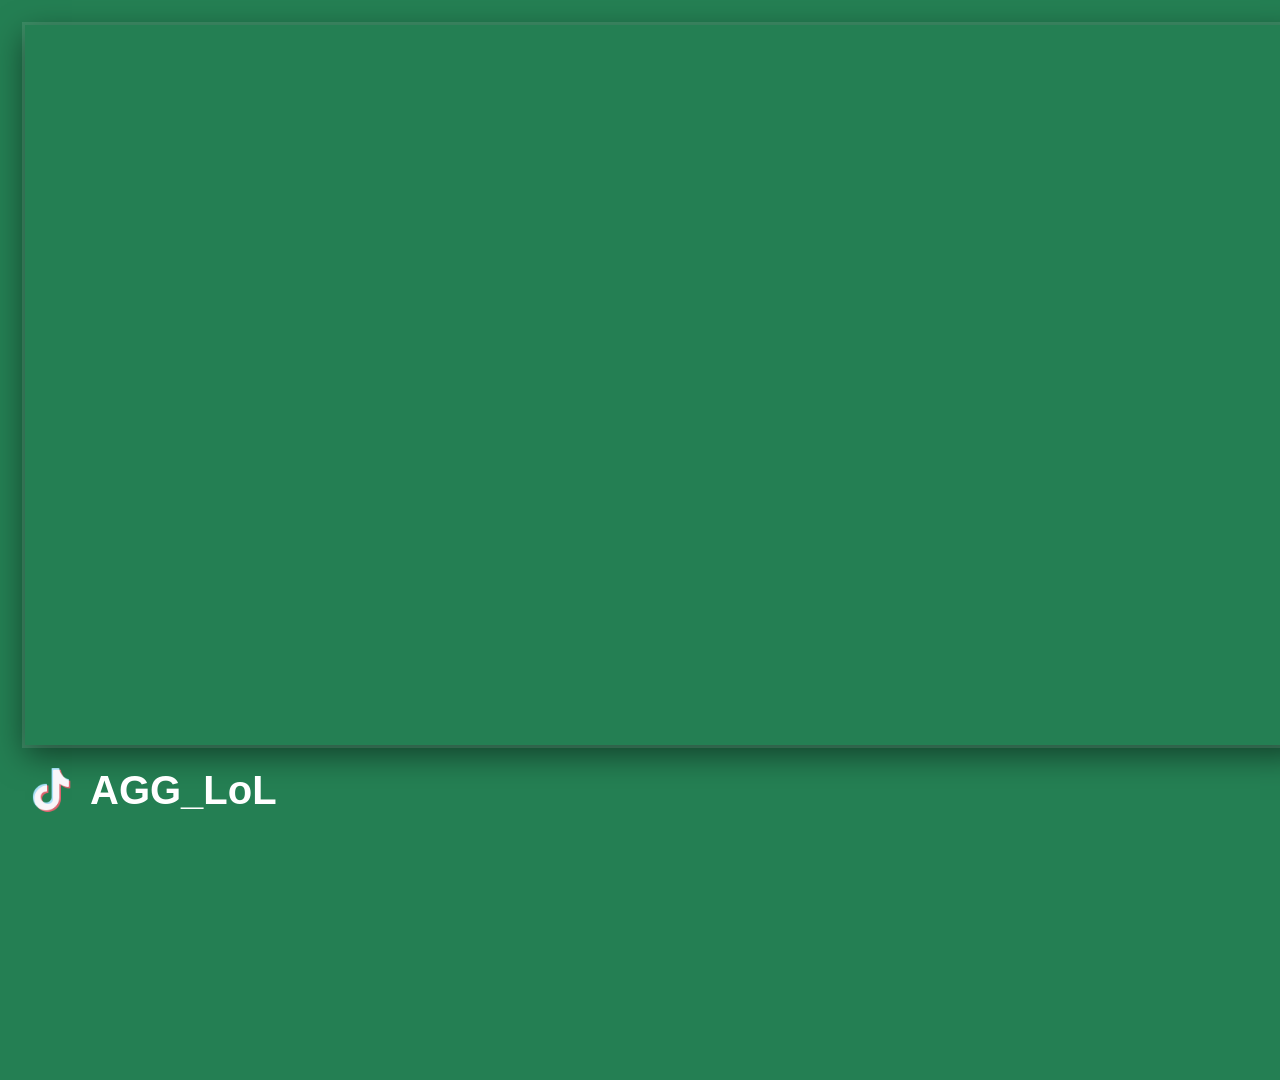
<file: clientOverlay/index.html>
<!DOCTYPE html>
<html lang="de">
<head>
    <meta charset="UTF-8">
    <meta name="viewport" content="width=device-width, initial-scale=1.0">
    <title>LoL Client Stream Overlay</title>
    <link rel="stylesheet" href="style.css">
</head>
<body>

    <div class="overlay-container">
        
        <!-- LINKER BEREICH: Client Box & Infos direkt darunter -->
        <div class="main-content-left">
            <!-- Die LoL Client Box (1280x720) -->
            <div class="client-capture-zone">
                <!-- Hier drunter schneidet OBS später den Client ein -->
            </div>

            <!-- INFOBAR: Direkt unter dem Client-Rahmen -->
            <div class="bottom-info-bar">
                <!-- TikTok Sektion -->
                <div class="social-container">
                    <img src="assets/images/tiktok_apps_platform_icon_176035.png" alt="TikTok" class="social-icon">
                    <span class="social-handle">AGG_LoL</span>
                </div>
            </div>

            <!-- Platzhalter für das OBS-interne OP.GG Widget (Unter den Texten) -->
            <div class="opgg-widget-placeholder"></div>
        </div>

        <!-- RECHTE SEITE: Branding, Standings & Logo -->
        <div class="sidebar-right">
            <!-- 1. Ganz oben: Always Good Games -->
            <div class="brand-top">
                <img src="assets/images/Logo-removebg-preview.png" alt="AGG Mini Logo" class="mini-logo">
                <span class="brand-text">Always Good Games</span>
            </div>

            <!-- 2. Ganz unten: Das riesige teiltransparente Logo -->
            <div class="large-logo-container">
                <img src="assets/images/Logo-removebg-preview.png" alt="AGG Large Logo" class="large-logo">
            </div>
        </div>

    </div>

</body>
</html>
</file>
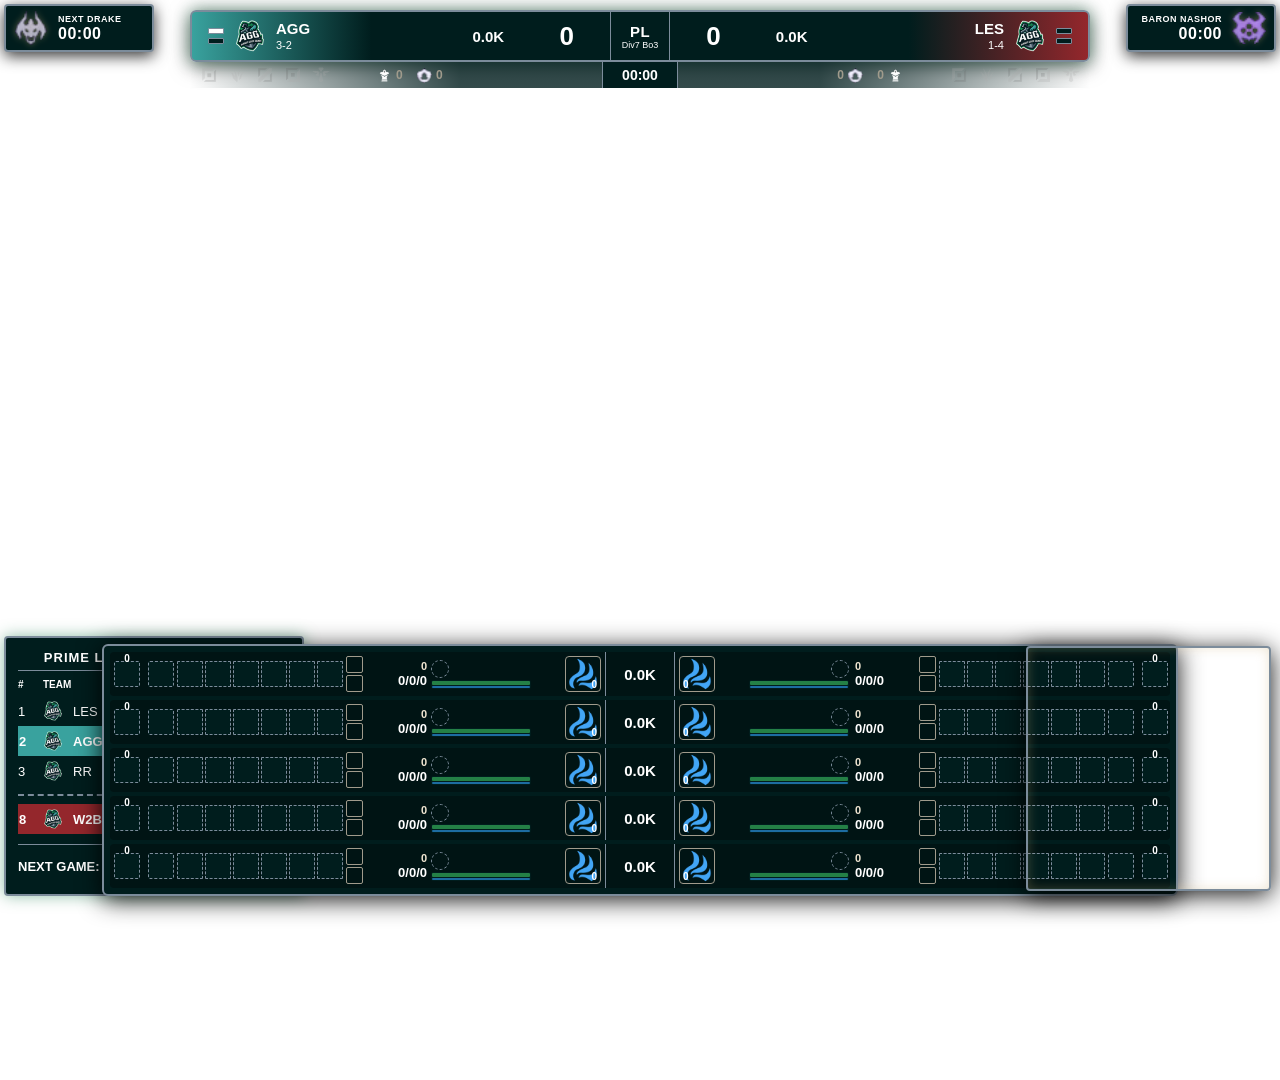
<file: frontend/index.html>
<!DOCTYPE html>
<html lang="de">
<head>
    <meta charset="UTF-8">
    <meta name="viewport" content="width=device-width, initial-scale=1.0">
    <title>LoL Custom Spectator HUD</title>
    <link rel="stylesheet" href="css/style.css">
</head>
<body>
    <div id="league-standings-box">
        <div class="box-header">
            <h3>PRIME LEAGUE - GRUPPE 7.23</h3>
        </div>
        <table class="standings-table">
            <thead>
                <tr>
                    <th>#</th>
                    <th>Team</th>
                    <th>W-L</th>
                    <th>Pts</th>
                </tr>
            </thead>
            <tbody>
                <tr>
                    <td class="pos-cell">1</td>
                    <td class="team-cell">
                        <img src="assets/images/team-logos/Logo-removebg-preview.png" alt="" class="team-logo">
                        <span class="name-text">LES</span>
                    </td>
                    <td class="wl-cell">5 - 0</td>
                    <td class="pts-cell">15</td>
                </tr>
                <tr class="own-team">
                    <td class="pos-cell">2</td>
                    <td class="team-cell">
                        <img src="assets/images/team-logos/Logo-removebg-preview.png" alt="" class="team-logo">
                        <span class="name-text">AGG</span>
                    </td>
                    <td class="wl-cell">4 - 1</td>
                    <td class="pts-cell">13</td>
                </tr>
                <tr>
                    <td class="pos-cell">3</td>
                    <td class="team-cell">
                        <img src="assets/images/team-logos/Logo-removebg-preview.png" alt="" class="team-logo">
                        <span class="name-text">RR</span>
                    </td>
                    <td class="wl-cell">3 - 2</td>
                    <td class="pts-cell">9</td>
                </tr>
                <tr class="table-gap">
                    <td colspan="5"><div></div></td>
                </tr> 
                <tr class="enemy-team">
                    <td class="pos-cell">8</td>
                    <td class="team-cell">
                        <img src="assets/images/team-logos/Logo-removebg-preview.png" alt="" class="team-logo">
                        <span class="name-text">W2B</span>
                    </td>
                    <td class="wl-cell">0 - 5</td>
                    <td class="pts-cell">0</td>
                </tr>

                <tr class="next-game-gap">
                    <td colspan="4"><div></div></td>
                </tr>
                
                <tr class="next-game-row">
                    <td colspan="4">
                        <div class="next-game-container">
                            <span class="next-game-label">Next Game:</span>
                            <div class="next-game-team">
                                <img src="assets/images/Logos/square_default.jpg" alt="Enemy Logo" class="team-logo">
                                <span class="name-text">SüFü</span>
                            </div>
                            <span class="next-game-date">offen</span>
                        </div>
                    </td>
                </tr>
            </tbody>
        </table>
    </div>

    <div id="score-display">
        <div class="main-score-display">
            <div class="team-side blue-side">
                <div class="series-ticks">
                    <div class="tick active"></div>
                    <div class="tick"></div>
                </div>
                <img src="assets/images/team-logos/Logo-removebg-preview.png" alt="" class="score-team-logo">
                <div class="team-meta">
                    <span class="team-name">AGG</span>
                    <span class="team-record">3-2</span>
                </div>
                <div class="team-gold-container">
                    <span class="team-gold">0.0K</span>
                    <span class="gold-lead hidden">+0.0K</span>
                </div>
                <div class="kill-score blue-kills">0</div>
            </div>

            <div class="center-info">
                <div class="league-title">PL</div>
                <div class="league-sub">Div7 Bo3</div>
            </div>

            <div class="team-side red-side">
                <div class="kill-score red-kills">0</div>
                <div class="team-gold-container">
                    <span class="team-gold">0.0K</span>
                    <span class="gold-lead hidden">+0.0K</span>
                </div>
                <div class="team-meta">
                    <span class="team-name">LES</span>
                    <span class="team-record">1-4</span>
                </div>
                <img src="assets/images/team-logos/Logo-removebg-preview.png" alt="" class="score-team-logo">
                <div class="series-ticks">
                    <div class="tick"></div>
                    <div class="tick"></div>
                </div>
            </div>
        </div>

        <div class="sub-score-display">
            <div class="quest-container blue-quests">
                <div class="quest-icon top-quest"><img src="assets/images/roles/Top_icon.png" alt="TOP"></div>
                <div class="quest-icon jgl-quest"><img src="assets/images/roles/Jungle_icon.png" alt="JGL"></div>
                <div class="quest-icon mid-quest"><img src="assets/images/roles/Middle_icon.png" alt="MID"></div>
                <div class="quest-icon adc-quest"><img src="assets/images/roles/Bottom_icon.png" alt="ADC"></div>
                <div class="quest-icon sup-quest"><img src="assets/images/roles/Support_icon.png" alt="SUP"></div>
            </div>

            <div class="objectives blue-objectives">
                <div class="obj-item blue-towers">
                    <img src="assets/images/ui/24px-Turret_icon.png" alt="T">
                    <span class="obj-count">0</span>
                </div>
                <div class="obj-item blue-grubs">
                    <img src="assets/images/ui/Grub.png" alt="G">
                    <span class="obj-count">0</span>
                </div>
                <div class="drakes-list blue-drakes"></div>
            </div>

            <div class="game-time">00:00</div>

            <div class="objectives red-objectives">
                <div class="drakes-list red-drakes"></div>
                <div class="obj-item red-grubs">
                    <span class="obj-count">0</span>
                    <img src="assets/images/ui/Grub.png" alt="G">
                </div>
                <div class="obj-item red-towers">
                    <span class="obj-count">0</span>
                    <img src="assets/images/ui/24px-Turret_icon.png" alt="T">
                </div>
            </div>

            <div class="quest-container red-quests">
                <div class="quest-icon top-quest"><img src="assets/images/roles/Top_icon.png" alt="TOP"></div>
                <div class="quest-icon jgl-quest"><img src="assets/images/roles/Jungle_icon.png" alt="JGL"></div>
                <div class="quest-icon mid-quest"><img src="assets/images/roles/Middle_icon.png" alt="MID"></div>
                <div class="quest-icon adc-quest"><img src="assets/images/roles/Bottom_icon.png" alt="ADC"></div>
                <div class="quest-icon sup-quest"><img src="assets/images/roles/Support_icon.png" alt="SUP"></div>
            </div>

        </div>
    </div>

    <div id="drake-timer-box" class="corner-timer-box">
        <div class="timer-icon-container">
            <img src="assets/images/ui/Drake.png" alt="Drake" class="timer-obj-icon">
        </div>
        <div class="timer-info">
            <span class="object-name">NEXT DRAKE</span>
            <span class="spawn-time">00:00</span>
        </div>
    </div>

    <div id="void-timer-box" class="corner-timer-box">
        <div class="timer-info text-right">
            <span class="object-name">BARON NASHOR</span>
            <span class="spawn-time">00:00</span>
        </div>
        <div class="timer-icon-container">
            <img src="assets/images/ui/Void.png" alt="Nashor" class="timer-obj-icon">
        </div>
    </div>

    <div id="player-scoreboard">
        <div class="player-row">

            <div class="player-card blue-player">
                <div class="utility-container">
                    <div class="ward-slot empty-slot">
                        <span class="ward-count">0</span>
                    </div>
                    <div class="quest-slot empty-slot"></div>
                </div>

                <div class="items-line">
                    <div class="item-slot empty"></div>
                    <div class="item-slot empty"></div>
                    <div class="item-slot empty"></div>
                    <div class="item-slot empty"></div>
                    <div class="item-slot empty"></div>
                    <div class="item-slot empty"></div>
                </div>

                <div class="summs-container">
                    <div class="summ-slot"></div>
                    <div class="summ-slot"></div>
                </div>

                <div class="stats-container">
                    <div class="player-cs">0</div>
                    <div class="player-kda">0/0/0</div>
                </div>

                <div class="status-container">
                    <div class="name-ult-row">
                        <div class="ult-slot unlearned"></div>
                        <span class="player-name"></span>
                    </div>
                    <div class="vitals-bars">
                        <div class="hp-bar" style="width: 100%;"></div>
                        <div class="mana-bar" style="width: 100%;"></div>
                    </div>
                </div>

                <div class="runes-box"></div>


                <div class="champ-avatar-box">
                    <img src="assets/images/champs/cloud-drake.png" class="champ-img" alt="Champ">
                    <div class="champ-level">0</div>
                    <div class="death-timer-overlay hidden"></div>
                    <div class="bounty-tag hidden"></div>
                </div>
            </div>

            <div class="lane-gold-diff no-lead">
                <span class="diff-amount">0.0K</span>
            </div>

            <div class="player-card red-player">
                <div class="champ-avatar-box">
                    <img src="assets/images/champs/cloud-drake.png" class="champ-img" alt="Champ">
                    <div class="champ-level">0</div>
                    <div class="death-timer-overlay hidden"></div>
                    <div class="bounty-tag hidden"></div>
                </div>

                <div class="runes-box"></div>

                <div class="status-container">
                    <div class="name-ult-row">
                        <span class="player-name"></span>
                        <div class="ult-slot unlearned"></div>
                    </div>
                    <div class="vitals-bars">
                        <div class="hp-bar" style="width: 100%;"></div>
                        <div class="mana-bar" style="width: 100%;"></div>
                    </div>
                </div>

                <div class="stats-container">
                    <div class="player-cs">0</div>
                    <div class="player-kda">0/0/0</div>
                </div>

                <div class="summs-container">
                    <div class="summ-slot"></div>
                    <div class="summ-slot"></div>
                </div>


                <div class="items-line">
                    <div class="item-slot empty"></div>
                    <div class="item-slot empty"></div>
                    <div class="item-slot empty"></div>
                    <div class="item-slot empty"></div>
                    <div class="item-slot empty"></div>
                    <div class="item-slot empty"></div>
                </div>

                <div class="utility-container">
                    <div class="quest-slot empty-slot"></div>
                    <div class="ward-slot empty-slot">
                        <span class="ward-count">0</span>
                    </div>
                </div>
            </div>

        </div>

        <div class="player-row">

            <div class="player-card blue-player">
                <div class="utility-container">
                    <div class="ward-slot empty-slot">
                        <span class="ward-count">0</span>
                    </div>
                    <div class="quest-slot empty-slot"></div>
                </div>

                <div class="items-line">
                    <div class="item-slot empty"></div>
                    <div class="item-slot empty"></div>
                    <div class="item-slot empty"></div>
                    <div class="item-slot empty"></div>
                    <div class="item-slot empty"></div>
                    <div class="item-slot empty"></div>
                </div>

                <div class="summs-container">
                    <div class="summ-slot"></div>
                    <div class="summ-slot"> </div>
                </div>

                <div class="stats-container">
                    <div class="player-cs">0</div>
                    <div class="player-kda">0/0/0</div>
                </div>

                <div class="status-container">
                    <div class="name-ult-row">
                        <div class="ult-slot unlearned"></div>
                        <span class="player-name"></span>
                    </div>
                    <div class="vitals-bars">
                        <div class="hp-bar" style="width: 100%;"></div>
                        <div class="mana-bar" style="width: 100%;"></div>
                    </div>
                </div>

                <div class="runes-box"></div>


                <div class="champ-avatar-box">
                    <img src="assets/images/champs/cloud-drake.png" class="champ-img" alt="Champ">
                    <div class="champ-level">0</div>
                    <div class="death-timer-overlay hidden"></div>
                    <div class="bounty-tag hidden"></div>
                </div>
            </div>

            <div class="lane-gold-diff no-lead">
                <span class="diff-amount">0.0K</span>
            </div>

            <div class="player-card red-player">
                <div class="champ-avatar-box">
                    <img src="assets/images/champs/cloud-drake.png" class="champ-img" alt="Champ">
                    <div class="champ-level">0</div>
                    <div class="death-timer-overlay hidden"></div>
                    <div class="bounty-tag hidden"></div>
                </div>

                <div class="runes-box"></div>

                <div class="status-container">
                    <div class="name-ult-row">
                        <span class="player-name"></span>
                        <div class="ult-slot unlearned"></div>
                    </div>
                    <div class="vitals-bars">
                        <div class="hp-bar" style="width: 100%;"></div>
                        <div class="mana-bar" style="width: 100%;"></div>
                    </div>
                </div>

                <div class="stats-container">
                    <div class="player-cs">0</div>
                    <div class="player-kda">0/0/0</div>
                </div>

                <div class="summs-container">
                    <div class="summ-slot"></div>
                    <div class="summ-slot"></div>
                </div>


                <div class="items-line">
                    <div class="item-slot empty"></div>
                    <div class="item-slot empty"></div>
                    <div class="item-slot empty"></div>
                    <div class="item-slot empty"></div>
                    <div class="item-slot empty"></div>
                    <div class="item-slot empty"></div>
                </div>

                <div class="utility-container">
                    <div class="quest-slot empty-slot"></div>
                    <div class="ward-slot empty-slot">
                        <span class="ward-count">0</span>
                    </div>
                </div>
            </div>

        </div>

        <div class="player-row">

            <div class="player-card blue-player">
                <div class="utility-container">
                    <div class="ward-slot empty-slot">
                        <span class="ward-count">0</span>
                    </div>
                    <div class="quest-slot empty-slot"></div>
                </div>

                <div class="items-line">
                    <div class="item-slot empty"></div>
                    <div class="item-slot empty"></div>
                    <div class="item-slot empty"></div>
                    <div class="item-slot empty"></div>
                    <div class="item-slot empty"></div>
                    <div class="item-slot empty"></div>
                </div>

                <div class="summs-container">
                    <div class="summ-slot"></div>
                    <div class="summ-slot"></div>
                </div>

                <div class="stats-container">
                    <div class="player-cs">0</div>
                    <div class="player-kda">0/0/0</div>
                </div>

                <div class="status-container">
                    <div class="name-ult-row">
                        <div class="ult-slot unlearned"></div>
                        <span class="player-name"></span>
                    </div>
                    <div class="vitals-bars">
                        <div class="hp-bar" style="width: 100%;"></div>
                        <div class="mana-bar" style="width: 100%;"></div>
                    </div>
                </div>

                <div class="runes-box"></div>


                <div class="champ-avatar-box">
                    <img src="assets/images/champs/cloud-drake.png" class="champ-img" alt="Champ">
                    <div class="champ-level">0</div>
                    <div class="death-timer-overlay hidden"></div>
                    <div class="bounty-tag hidden"></div>
                </div>
            </div>

            <div class="lane-gold-diff no-lead">
                <span class="diff-amount">0.0K</span>
            </div>

            <div class="player-card red-player">
                <div class="champ-avatar-box">
                    <img src="assets/images/champs/cloud-drake.png" class="champ-img" alt="Champ">
                    <div class="champ-level">0</div>
                    <div class="death-timer-overlay hidden"></div>
                    <div class="bounty-tag hidden"></div>
                </div>

                <div class="runes-box"></div>

                <div class="status-container">
                    <div class="name-ult-row">
                        <span class="player-name"></span>
                        <div class="ult-slot unlearned"></div>
                    </div>
                    <div class="vitals-bars">
                        <div class="hp-bar" style="width: 100%;"></div>
                        <div class="mana-bar" style="width: 100%;"></div>
                    </div>
                </div>

                <div class="stats-container">
                    <div class="player-cs">0</div>
                    <div class="player-kda">0/0/0</div>
                </div>

                <div class="summs-container">
                    <div class="summ-slot"></div>
                    <div class="summ-slot"></div>
                </div>


                <div class="items-line">
                    <div class="item-slot empty"></div>
                    <div class="item-slot empty"></div>
                    <div class="item-slot empty"></div>
                    <div class="item-slot empty"></div>
                    <div class="item-slot empty"></div>
                    <div class="item-slot empty"></div>
                </div>

                <div class="utility-container">
                    <div class="quest-slot empty-slot"></div>
                    <div class="ward-slot empty-slot">
                        <span class="ward-count">0</span>
                    </div>
                </div>
            </div>

        </div>

        <div class="player-row">

            <div class="player-card blue-player">
                <div class="utility-container">
                    <div class="ward-slot empty-slot">
                        <span class="ward-count">0</span>
                    </div>
                    <div class="quest-slot empty-slot"></div>
                </div>

                <div class="items-line">
                    <div class="item-slot empty"></div>
                    <div class="item-slot empty"></div>
                    <div class="item-slot empty"></div>
                    <div class="item-slot empty"></div>
                    <div class="item-slot empty"></div>
                    <div class="item-slot empty"></div>
                </div>

                <div class="summs-container">
                    <div class="summ-slot"></div>
                    <div class="summ-slot"></div>
                </div>

                <div class="stats-container">
                    <div class="player-cs">0</div>
                    <div class="player-kda">0/0/0</div>
                </div>

                <div class="status-container">
                    <div class="name-ult-row">
                        <div class="ult-slot unlearned"></div>
                        <span class="player-name"></span>
                    </div>
                    <div class="vitals-bars">
                        <div class="hp-bar" style="width: 100%;"></div>
                        <div class="mana-bar" style="width: 100%;"></div>
                    </div>
                </div>

                <div class="runes-box"></div>


                <div class="champ-avatar-box">
                    <img src="assets/images/champs/cloud-drake.png" class="champ-img" alt="Champ">
                    <div class="champ-level">0</div>
                    <div class="death-timer-overlay hidden"></div>
                    <div class="bounty-tag hidden"></div>
                </div>
            </div>

            <div class="lane-gold-diff no-lead">
                <span class="diff-amount">0.0K</span>
            </div>

            <div class="player-card red-player">
                <div class="champ-avatar-box">
                    <img src="assets/images/champs/cloud-drake.png" class="champ-img" alt="Champ">
                    <div class="champ-level">0</div>
                    <div class="death-timer-overlay hidden"></div>
                    <div class="bounty-tag hidden"></div>
                </div>

                <div class="runes-box"></div>

                <div class="status-container">
                    <div class="name-ult-row">
                        <span class="player-name"></span>
                        <div class="ult-slot unlearned"></div>
                    </div>
                    <div class="vitals-bars">
                        <div class="hp-bar" style="width: 100%;"></div>
                        <div class="mana-bar" style="width: 100%;"></div>
                    </div>
                </div>

                <div class="stats-container">
                    <div class="player-cs">0</div>
                    <div class="player-kda">0/0/0</div>
                </div>

                <div class="summs-container">
                    <div class="summ-slot"></div>
                    <div class="summ-slot"></div>
                </div>


                <div class="items-line">
                    <div class="item-slot empty"></div>
                    <div class="item-slot empty"></div>
                    <div class="item-slot empty"></div>
                    <div class="item-slot empty"></div>
                    <div class="item-slot empty"></div>
                    <div class="item-slot empty"></div>
                </div>

                <div class="utility-container">
                    <div class="quest-slot empty-slot"></div>
                    <div class="ward-slot empty-slot">
                        <span class="ward-count">0</span>
                    </div>
                </div>
            </div>

        </div>

        <div class="player-row">

            <div class="player-card blue-player">
                <div class="utility-container">
                    <div class="ward-slot empty-slot">
                        <span class="ward-count">0</span>
                    </div>
                    <div class="quest-slot empty-slot"></div>
                </div>

                <div class="items-line">
                    <div class="item-slot empty"></div>
                    <div class="item-slot empty"></div>
                    <div class="item-slot empty"></div>
                    <div class="item-slot empty"></div>
                    <div class="item-slot empty"></div>
                    <div class="item-slot empty"></div>
                </div>

                <div class="summs-container">
                    <div class="summ-slot"></div>
                    <div class="summ-slot"></div>
                </div>

                <div class="stats-container">
                    <div class="player-cs">0</div>
                    <div class="player-kda">0/0/0</div>
                </div>

                <div class="status-container">
                    <div class="name-ult-row">
                        <div class="ult-slot unlearned"></div>
                        <span class="player-name"></span>
                    </div>
                    <div class="vitals-bars">
                        <div class="hp-bar" style="width: 100%;"></div>
                        <div class="mana-bar" style="width: 100%;"></div>
                    </div>
                </div>

                <div class="runes-box"></div>


                <div class="champ-avatar-box">
                    <img src="assets/images/champs/cloud-drake.png" class="champ-img" alt="Champ">
                    <div class="champ-level">0</div>
                    <div class="death-timer-overlay hidden"></div>
                    <div class="bounty-tag hidden"></div>
                </div>
            </div>

            <div class="lane-gold-diff no-lead">
                <span class="diff-amount">0.0K</span>
            </div>

            <div class="player-card red-player">
                <div class="champ-avatar-box">
                    <img src="assets/images/champs/cloud-drake.png" class="champ-img" alt="Champ">
                    <div class="champ-level">0</div>
                    <div class="death-timer-overlay hidden"></div>
                    <div class="bounty-tag hidden"></div>
                </div>

                <div class="runes-box"></div>

                <div class="status-container">
                    <div class="name-ult-row">
                        <span class="player-name"></span>
                        <div class="ult-slot unlearned"></div>
                    </div>
                    <div class="vitals-bars">
                        <div class="hp-bar" style="width: 100%;"></div>
                        <div class="mana-bar" style="width: 100%;"></div>
                    </div>
                </div>

                <div class="stats-container">
                    <div class="player-cs">0</div>
                    <div class="player-kda">0/0/0</div>
                </div>

                <div class="summs-container">
                    <div class="summ-slot"></div>
                    <div class="summ-slot"></div>
                </div>


                <div class="items-line">
                    <div class="item-slot empty"></div>
                    <div class="item-slot empty"></div>
                    <div class="item-slot empty"></div>
                    <div class="item-slot empty"></div>
                    <div class="item-slot empty"></div>
                    <div class="item-slot empty"></div>
                </div>

                <div class="utility-container">
                    <div class="quest-slot empty-slot"></div>
                    <div class="ward-slot empty-slot">
                        <span class="ward-count">0</span>
                    </div>
                </div>
            </div>

        </div>
    </div>

    <div id="minimap-container">
        <div class="minimap-border-glow"></div>
    </div>

    <script src="js/live-update.js"></script>
</body>
</html>
</file>
<file: clientOverlay/style.css>
/* Grundaufbau & Reset */
* {
    box-sizing: border-box;
    margin: 0;
    padding: 0;
    font-family: 'Comic Sans MS', 'Comic Sans', cursive, sans-serif;
    -webkit-font-smoothing: antialiased;
}

body {
    background-color: #000;
    overflow: hidden;
}

/* Feste 1080p Canvas für OBS Studio */
.overlay-container {
    width: 1920px;
    height: 1080px;
    position: relative;
    background-color: #247F53;
    color: #ffffff;
    display: flex;
}

/* LINKER HAUPTBEREICH */
.main-content-left {
    width: 1330px; /* 1280px Client + 25px linker Abstand + Puffer */
    height: 1080px;
    padding-top: 25px;
    padding-left: 25px;
    display: flex;
    flex-direction: column;
}

/* 1280x720 Box für den LoL Client */
.client-capture-zone {
    width: 1280px;
    height: 720px;
    background-color: transparent;
    outline: 3px solid rgba(255, 255, 255, 0.1);
    box-shadow: 0 10px 30px rgba(0, 0, 0, 0.5);
    margin-bottom: 20px; /* Fester Abstand nach unten für die Textzeile */
}

/* Die Infobar direkt unter dem Rahmen */
.bottom-info-bar {
    width: 1280px;
    display: flex;
    align-items: center;
    justify-content: flex-start;
    gap: 350px; /* ABSTAND ERHÖHT (vorher 120px) -> Schiebt TikTok weiter nach rechts */
    margin-bottom: 15px;
}

/* Jetzt Live Text */
.live-status-container {
    font-size: 34px;
    font-weight: bold;
    white-space: nowrap;
}

.status-label {
    color: #ffffff;
}

.streamer-name {
    color: #ffffff;
    margin-left: 10px;
}

/* TikTok Bereich */
.social-container {
    display: flex;
    align-items: center;
    gap: 15px;
}

.social-icon {
    width: 50px;
    height: 50px;
}

.social-handle {
    font-size: 40px;
    font-weight: bold;
}

/* Unsichtbarer Platzhalter für das OBS-interne OP.GG Widget unter den Texten */
.opgg-widget-placeholder {
    width: 460px;
    height: 136px;
    background: transparent;
}


/* RECHTE SEITE (Sidebar) */
.sidebar-right {
    position: absolute;
    top: 0;
    right: 0;
    width: calc(1920px - 1280px - 25px); /* 615px Breite */
    height: 1055px;
    display: flex;
    flex-direction: column;
    align-items: center;
    padding: 35px 15px;
    gap: 20px;
}

/* 1. Element: Schriftzug oben rechts */
.brand-top {
    display: flex;
    align-items: center;
    gap: 15px;
    width: 100%;
    justify-content: center;
}

.mini-logo {
    width: 80px;
    height: auto;
}

.brand-text {
    font-size: 40px;
    font-weight: bold;
    letter-spacing: 0.5px;
    white-space: nowrap;
}

/* 2. Element: Deine Prime League Tabelle */
/* ... Vorherige Styles bleiben gleich ... */

/* 2. Element: Deine Prime League Tabelle (Höhe auf 340px erhöht für das Next Game) */
/* 2. Element: Deine Prime League Tabelle (Auf automatische Höhe umgestellt) */
#league-standings-box {
    position: relative;
    width: 100%;
    max-width: 380px;
    height: auto; /* Ändert die feste Höhe auf automatisch, um Leerraum zu löschen */
    background: #001D1D;
    border: 2px solid #7C8C9B;
    border-radius: 4px;
    box-shadow: 0 0 15px rgba(36, 127, 83, 0.5);
    padding: 12px;
    padding-bottom: 16px; /* Ein klein wenig Puffer für einen sauberen Abschluss unten */
}

/* ... Zwischen-Styles bleiben gleich ... */


/* --- NEUE STYLES FÜR DAS NÄCHSTE MATCH --- */

/* Durchgezogene Trennlinie vor dem Next Game */
.next-game-gap td {
    padding: 10px 0 6px 0;
}
.next-game-gap div {
    width: 100%;
    border-top: 1px solid #7C8C9B;
}

/* Flexbox-Layout für die Infozeile darunter */
.next-game-container {
    display: flex;
    align-items: center;
    justify-content: space-between;
    width: 100%;
    font-size: 15px;
    font-weight: bold;
}

.next-game-label {
    font-weight: bold;
    color: #39A29E !important; /* Hebt das "Next Game" farblich leicht ab */
    text-transform: uppercase;
    font-size: 13px;
}

.next-game-team {
    display: flex;
    align-items: center;
    gap: 8px;
}

.next-game-date {
    font-weight: bold;
    color: #ffffff;
    background-color: rgba(124, 140, 155, 0.2);
    padding: 2px 6px;
    border-radius: 3px;
    font-size: 13px;
}

/* 3. Element: Das große Logo (Maximal vergrößert für die rechte Seite) */
.large-logo-container {
    width: 100%;
    flex-grow: 1;
    display: flex;
    align-items: center;
    justify-content: center;
    overflow: hidden;
    margin-top: 5px;
}

.large-logo {
    width: 135%;
    max-width: 560px;
    height: auto;
    object-fit: contain;
    opacity: 0.40;
    filter: drop-shadow(0 2px 5px rgba(0, 0, 0, 0.15));
}

/* --- TABELLEN STYLES --- */
#league-standings-box text,
#league-standings-box span,
#league-standings-box div {
    color: #ffffff !important;
}

.box-header h3 {
    font-size: 16px;
    letter-spacing: 1px;
    text-align: center;
    color: #ffffff;
    border-bottom: 1px solid #7C8C9B;
    padding-bottom: 5px;
    margin-bottom: 8px;
}

.standings-table {
    width: 100%;
    border-collapse: collapse;
    font-size: 16px;
    table-layout: fixed;
}

.standings-table th:nth-child(1) { width: 30px; }
.standings-table th:nth-child(2) { width: 155px; }
.standings-table th:nth-child(3) { width: 65px; }
.standings-table th:nth-child(4) { width: 45px; }

.standings-table th {
    color: #ffffff;
    text-transform: uppercase;
    font-size: 12px;
    text-align: left;
    padding-bottom: 6px;
}

.standings-table td {
    padding: 4px 0;
    vertical-align: middle;
}

.pos-cell {
    color: #ffffff;
}

.team-cell {
    display: flex;
    align-items: center;
    gap: 10px;
}

.team-logo {
    width: 24px;
    height: 24px;
}

.name-text {
    white-space: nowrap;
    overflow: hidden;
    text-overflow: ellipsis;
    color: #ffffff;
}

.standings-table th:nth-child(3), .wl-cell,
.standings-table th:nth-child(4), .pts-cell {
    text-align: right;
    color: #ffffff;
}

.pts-cell {
    padding-right: 5px;
    font-weight: bold;
}

.table-gap td {
    padding: 6px 0;
}
.table-gap div {
    width: 100%;
    border-top: 2px dashed #7C8C9B;
}

.own-team {
    color: #ffffff;
    font-weight: bold;
    background: #39A29E;
}

.own-team td:first-child {
    padding-left: 5px;
}

.enemy-team {
    color: #ffffff;
    font-weight: bold;
    background: #94272C;
}

.enemy-team td:first-child {
    padding-left: 5px;
}
</file>
<file: frontend/css/style.css>
* {
    margin: 0;
    padding: 0;
    box-sizing: border-box;
    font-family: 'Segoe UI', Tahoma, Geneva, Verdana, sans-serif;
}

body, html {
    width: 1920px;
    height: 1080px;
    background-color: transparent;
    overflow: hidden;
}

#hud-container {
    position: relative;
    width: 100%;
    height: 100%;
}

/*---------------------------------------------------------------------------------------------
Standings Box
----------------------------------------------------------------------------------------------- */

#league-standings-box {
    position: absolute;
    bottom: 4px;
    left: 4px;
    width: 300px;
    height: 260px;
    background: #001D1D;
    border: 2px solid #7C8C9B;
    border-radius: 4px;
    box-shadow: 0 0 15px rgba(36, 127, 83, 0.5);
    padding: 12px;
}

#league-standings-box text,
#league-standings-box span,
#league-standings-box div {
    color: #ffffff !important;
}

.box-header h3 {
    font-size: 13px;
    letter-spacing: 1px;
    text-align: center;
    color: #ffffff;
    border-bottom: 1px solid #7C8C9B;
    padding-bottom: 5px;
    margin-bottom: 8px;
}

.standings-table {
    width: 100%;
    border-collapse: collapse;
    font-size: 13px;
    table-layout: fixed;
}

.standings-table th:nth-child(1) { width: 25px; }
.standings-table th:nth-child(2) { width: 145px; }
.standings-table th:nth-child(3) { width: 55px; }
.standings-table th:nth-child(4) { width: 35px; }

.standings-table th {
    color: #ffffff;
    text-transform: uppercase;
    font-size: 10px;
    text-align: left;
    padding-bottom: 6px;
}

.standings-table td {
    padding: 5px 0;
    vertical-align: middle;
}

.pos-cell {
    color: #ffffff;
}

.team-cell {
    display: flex;
    align-items: center;
    gap: 10px;
}

.team-logo {
    width: 20px;
    height: 20px;
    /*object-fit: contain;
    flex-shrink: 0;*/
}

.name-text {
    white-space: nowrap;
    overflow: hidden;
    text-overflow: ellipsis;
    color: #ffffff;
}

.standings-table th:nth-child(3), .wl-cell,
.standings-table th:nth-child(4), .pts-cell {
    text-align: right;
    color: #ffffff;
}

.pts-cell {
    padding-right: 5px;
    font-weight: 600;
}

.table-gap td {
    padding: 8px 0;
}
.table-gap div {
    width: 100%;
    border-top: 2px dashed #7C8C9B;
}

.own-team {
    color: #ffffff;
    font-weight: bold;
    background: #39A29E;
}

.own-team td:first-child {
    padding-left: 1px;
}

.enemy-team {
    color: #ffffff;
    font-weight: bold;
    background: #94272C;
}

.enemy-team td:first-child {
    padding-left: 1px;
}



.next-game-gap td {
    padding: 10px 0 6px 0;
}
.next-game-gap div {
    width: 100%;
    border-top: 1px solid #7C8C9B;
}

.next-game-container {
    display: flex;
    align-items: center;
    justify-content: space-between;
    width: 100%;
    font-size: 15px;
    font-weight: bold;
}

.next-game-label {
    font-weight: bold;
    color: #39A29E !important;
    text-transform: uppercase;
    font-size: 13px;
}

.next-game-team {
    display: flex;
    align-items: center;
    gap: 8px;
}

.next-game-date {
    font-weight: bold;
    color: #ffffff;
    background-color: rgba(124, 140, 155, 0.2);
    padding: 2px 6px;
    border-radius: 3px;
    font-size: 13px;
}

/*---------------------------------------------------------------------------------------------
Score Display
----------------------------------------------------------------------------------------------- */

#score-display {
    position: absolute;
    top: 10px;
    left: 50%;
    transform: translateX(-50%);
    display: flex;
    flex-direction: column;
    align-items: center;
    width: 900px;
}

.main-score-display {
    display: flex;
    align-items: center;
    height: 52px;
    background: linear-gradient(90deg, #39A29E 0%, #001D1D 20%, #001D1D 80%, #94272C 100%);
    border: 2px solid #7C8C9B;
    border-radius: 6px;
    box-shadow: 0 0 15px rgba(36, 127, 83, 0.4), 0 4px 20px rgba(0, 0, 0, 0.6);
    /*box-shadow: 0 4px 20px rgba(0, 0, 0, 0.8);*/
    width: 100%;
}

.main-score-display span, .main-score-display div {
    color: #ffffff !important;
}

.team-side {
    display: flex;
    align-items: center;
    width: 420px;
    height: 100%;
    padding: 0 16px;
}

.blue-side { 
    justify-content: flex-start; 
}
.red-side { 
    justify-content: flex-end;
}

.series-ticks {
    display: flex;
    flex-direction: column;
    gap: 4px;
}
.tick {
    width: 16px;
    height: 6px;
    background: #001D1D;
    border: 1px solid #7C8C9B;
    border-radius: 1px;
}
.tick.active {
    background: #ffffff;
    border-color: #7C8C9B;
}

.score-team-logo {
    width: 32px;
    height: 32px;
    object-fit: contain;
    margin: 0 10px;
}

.team-meta {
    display: flex;
    flex-direction: column;
    justify-content: center;
    flex-grow: 1;
}
.blue-side .team-meta { align-items: flex-start; text-align: left; }
.red-side .team-meta { align-items: flex-end; text-align: right; }

.team-name {
    font-size: 15px;
    font-weight: bold;
    line-height: 16px;
}
.team-record {
    font-size: 11px;
    margin-top: 2px;
}

.team-gold-container {
    display: flex;
    flex-direction: column;
    justify-content: center;
    width: 65px;
    margin-right: 35px;
}
.blue-side .team-gold-container { align-items: flex-end; text-align: right; }
.red-side .team-gold-container { 
    align-items: flex-start; 
    text-align: left;
    margin-right: 0;
    margin-left: 35px;
}

.team-gold {
    font-size: 15px;
    font-weight: bold;
}
.gold-lead.blue-side-lead {
    font-size: 12px;
    color: #39A29E !important;
    text-shadow: 0 0 8px rgba(57, 162, 158, 0.6);
    font-weight: bold;
}
.gold-lead.red-side-lead {
    font-size: 12px;
    color: #94272C !important;
    text-shadow: 0 0 8px rgba(148, 39, 44, 0.6);
    font-weight: bold;
}
.gold-lead.hidden { display: none; }

.kill-score {
    font-size: 26px;
    font-weight: bold;
    width: 55px;
    text-align: center;
    height: 100%;
    display: flex;
    align-items: center;
    justify-content: center;
}

.center-info {
    display: flex;
    flex-direction: column;
    align-items: center;
    justify-content: center;
    width: 60px;
    height: 100%;
    background: #001D1D;
    border-left: 1px solid #7C8C9B;
    border-right: 1px solid #7C8C9B;
}
.league-title {
    font-size: 15px;
    font-weight: 800;
    letter-spacing: 0.5px;
}
.league-sub {
    font-size: 9px;
}


.sub-score-display {
    display: flex;
    align-items: center;
    height: 26px;
    background: linear-gradient(90deg, 
        rgba(0, 29, 29, 0) 0%, 
        rgba(0, 29, 29, 0.8) 30%, 
        rgba(0, 29, 29, 0.8) 70%, 
        rgba(0, 29, 29, 0) 100%) !important;
    border-top: none;
    border-bottom: none;
    border-left: none;
    border-right: none;
    border-radius: 0px;
    width: 900px;
}

.game-time {
    width: 76px;
    text-align: center;
    font-weight: bold;
    font-size: 14px;
    color: #ffffff;
    background: #001D1D;
    height: 100%;
    display: flex;
    align-items: center;
    justify-content: center;
    border-left: 1px solid #7C8C9B;
    border-right: 1px solid #7C8C9B;
    flex-shrink: 0;
}

.objectives {
    display: flex;
    align-items: center;
    width: 237px;
    padding: 0 12px;
}
.blue-objectives { 
    justify-content: flex-start; 
}
.blue-towers, .blue-grubs {
    width: 40px;
}
.blue-drakes {
    margin-left: auto;
    padding-right: 20px;
}

.red-objectives { 
    justify-content: flex-start; 
}
.red-drakes {
    padding-left: 20px;
}
.red-grubs {
    width: 40px;
    margin-left: auto;
    justify-content: flex-end;
}
.red-towers {
    width: 40px;
    justify-content: flex-end;
}


.obj-item {
    display: flex;
    align-items: center;
    gap: 4px;
    font-size: 12px;
    font-weight: bold;
    color: #f0e6d2;
}
.obj-item img {
    width: 15px;
    height: 15px;
    object-fit: contain;
}
.obj-count {
    color: #a09b8c;
}

.drakes-list {
    display: flex;
    gap: 4px;
    align-items: center;
}
.drake-icon {
    width: 15px;
    height: 15px;
    object-fit: contain;
}


.quest-container {
    display: flex;
    align-items: center;
    gap: 10px;
    width: 175px;
    height: 100%;
    padding: 0 10px;
}
.blue-quests {
    justify-content: flex-start;
}
.red-quests { 
    justify-content: flex-end;
}

.quest-icon {
    width: 18px;
    height: 18px;
    display: flex;
    align-items: center;
    justify-content: center;
    opacity: 0.25;
    filter: grayscale(100%);
    transition: all 0.3s ease;
}

.quest-icon img {
    width: 100%;
    height: 100%;
    object-fit: contain;
}

.quest-icon.completed {
    opacity: 1;
    filter: grayscale(0%);
    filter: drop-shadow(0 0 3px rgba(200, 170, 110, 0.8));
}




/*---------------------------------------------------------------------------------------------
Corner Timer Boxes
----------------------------------------------------------------------------------------------- */


.corner-timer-box {
    position: absolute;
    top: 4px;
    width: 150px;
    height: 48px;
    background: #001D1D;
    border: 2px solid #7C8C9B;
    border-radius: 4px;
    box-shadow: 0 4px 15px rgba(0, 0, 0, 0.8);
    display: flex;
    align-items: center;
    padding: 0 8px;
    gap: 10px;
}

#drake-timer-box {
    left: 4px;
    justify-content: flex-start;
}

#void-timer-box {
    right: 4px;
    justify-content: flex-end;
}

.timer-icon-container {
    width: 34px;
    height: 34px;
    display: flex;
    align-items: center;
    justify-content: center;
    flex-shrink: 0;
}

.timer-obj-icon {
    width: 100%;
    height: 100%;
    object-fit: contain;
    filter: drop-shadow(0 0 3px rgba(200, 170, 110, 0.4));
}

.timer-info {
    display: flex;
    flex-direction: column;
    justify-content: center;
    flex-grow: 1;
}

.timer-info.text-right {
    text-align: right;
}

.spawn-time {
    font-size: 16px;
    font-weight: bold;
    color: #ffffff;
    line-height: 16px;
    letter-spacing: 0.5px;
}

.spawn-time.live {
    color: #94272C;
    animation: pulse 1.5s infinite;
}

.object-name {
    font-size: 9px;
    color: #ffffff;
    text-transform: uppercase;
    font-weight: 600;
    margin-bottom: 2px;
    letter-spacing: 0.5px;
}

@keyframes pulse {
    0% { opacity: 1; }
    50% { opacity: 0.6; }
    100% { opacity: 1; }
}


/*---------------------------------------------------------------------------------------------
Scoreboard
----------------------------------------------------------------------------------------------- */


#player-scoreboard {
    position: absolute;
    bottom: 4px;
    left: 50%;
    transform: translateX(-50%);
    width: 1076px;
    background: #001D1D;
    border: 2px solid #7C8C9B;
    border-radius: 6px;
    padding: 6px;
    box-shadow: 0 4px 25px rgba(0, 0, 0, 0.9);
    display: flex;
    flex-direction: column;
    gap: 4px;
}

.player-row {
    display: flex;
    align-items: center;
    height: 44px;
    background: #001414;
    border-radius: 4px;
}

.lane-gold-diff {
    position: relative;
    width: 70px;
    text-align: center;
    font-size: 15px;
    font-weight: bold;
    display: flex;
    align-items: center;
    justify-content: center;
    /*gap: 3px;*/
    height: 100%;
    background: #001414;
    box-sizing: border-box;
    color: #ffffff;
    border-left: 1px solid #7C8C9B ;
    border-right: 1px solid #7C8C9B ;
    flex-shrink: 0;
}

.diff-amount {
    z-index: 2;
}

.no-lead {}

.blue-lead { 
    color: #39A29E;
    border-left: 3px solid #39A29E !important;
}

.blue-lead::before {
    content: '';
    position: absolute;
    left: 0;
    top: 50%;
    transform: translateY(-50%);
    border-top: 5px solid transparent;
    border-bottom: 5px solid transparent;
    border-left: 5px solid #39A29E;
    border-right: none;
}

.red-lead { 
    color: #94272C;
    border-right: 3px solid #94272C !important;
}

.red-lead::before {
    content: '';
    position: absolute;
    right: 0;
    top: 50%;
    transform: translateY(-50%);
    border-top: 5px solid transparent;
    border-bottom: 5px solid transparent;
    border-right: 5px solid #94272C;
    border-left: none;
}

.player-card {
    display: flex;
    align-items: center;
    width: 570px;
    height: 100%;
    padding: 0 4px;
}
.blue-player {
    justify-content: flex-end;
}
.red-player {
    justify-content: flex-start;
}

.champ-avatar-box {
    position: relative;
    width: 36px;
    height: 36px;
    border: 1px solid #a09b8c;
    border-radius: 4px;
    overflow: hidden;
    flex-shrink: 0;
}
.blue-player .champ-avatar-box { margin-left: 4px; }
.red-player .champ-avatar-box { margin-right: 4px; }

.champ-img {
    width: 100%;
    height: 100%;
    object-fit: cover;
}

.champ-avatar-box.dead .champ-img { filter: grayscale(100%) brightness(40%); }
.death-timer-overlay {
    position: absolute;
    inset: 0;
    display: flex;
    align-items: center;
    justify-content: center;
    color: #94272C;
    font-weight: bold;
    font-size: 14px;
    background: rgba(0, 0, 0, 0.4);
}
.death-timer-overlay.hidden { display: none; }

.champ-level {
    position: absolute;
    bottom: 1px;
    color: #ffffff;
    font-size: 10px;
    font-weight: bold;
    padding: 0 3px;
}
.blue-player .champ-level { right: 0px; left: auto; }
.red-player .champ-level { left: 0px; right: auto; }

.bounty-tag {
    position: absolute;
    top: 1px;
    left: 1px;
    color: #c8aa6e;
    font-size: 8px;
    font-weight: 900;
    padding: 0 2px;
}
.bounty-tag.hidden { display: none; }

.runes-box {
    display: flex;
    flex-direction: column;
    gap: 2px;
    width: 20px;
    align-items: center;
    flex-shrink: 0;
}
.blue-player .runes-box { margin-left: 4px; }
.red-player .runes-box { margin-right: 4px; }
.main-rune { width: 18px; height: 18px; object-fit: contain; }
.sub-rune { width: 12px; height: 12px; object-fit: contain; align-self: center; opacity: 0.7px;}

.status-container {
    display: flex;
    flex-direction: column;
    width: 100px;
    margin: 0 6px;
}
.blue-player .status-container { margin-left: 4px; }
.red-player .stats-container { margin-right: 4px; }

.name-ult-row {
    display: flex;
    align-items: center;
    justify-content: space-between;
    margin-bottom: 2px;
}
.player-name {
    font-size: 11px;
    font-weight: bold;
    color: #ffffff;
    white-space: nowrap;
    overflow: hidden;
    text-overflow: ellipsis;
}
.blue-player .player-name { text-align: right; width: 100px; }
.red-player .player-name { text-align: left; width: 100px; }

.ult-slot {
    width: 18px;
    height: 18px;
    border-radius: 50%;
    border: 1px solid #7C8C9B;
    background: #001D1D;
    flex-shrink: 0;
    z-index: 2;
    overflow: hidden;
}
.ult-slot img {
    width: 100%;
    height: 100%;
    border-radius: 50%;
    object-fit: cover;
}
.ult-slot.unlearned {
    border: 1px dashed #7C8C9B; 
    background: transparent;
}
.ult-slot.ready {
    border-color: #7C8C9B;
}

.vitals-bars {
    display: flex;
    flex-direction: column;
    gap: 1px;
    background: #001D1D;
    padding: 1px;
    border-radius: 2px;
}
.hp-bar {
    height: 4px;
    background: #248046;
    border-radius: 1px;
}
.mana-bar {
    height: 2px;
    background: #1d6ca1;
    border-radius: 1px;
}
.dead-bar {
    background: #001D1D;
}

.stats-container {
    display: flex;
    flex-direction: column;
    justify-content: center;
    width: 60px;
    flex-shrink: 0;
}
.blue-player .stats-container { align-items: flex-end; text-align: right; margin-left: 4px; }
.red-player .stats-container { align-items: flex-start; text-align: left; margin-right: 4px; }

.player-cs { 
    font-size: 11px; 
    color: #f0e6d2;
    text-transform: uppercase;
    font-weight: 600;
}
.player-kda {
    font-size: 13px;
    font-weight: bold;
    color: #ffffff;
    margin-top: 1px;
}

.summs-container {
    display: flex;
    flex-direction: column;
    gap: 2px;
    flex-shrink: 0;
}
.blue-player .summs-container { margin-left: 3px; }
.red-player .summs-container { margin-right: 3px; }
.summ-slot {
    position: relative;
    width: 17px;
    height: 17px;
    border: 1px solid #a09b8c;
    border-radius: 2px;
    overflow: hidden;
}
.summ-slot img {
    width: 100%;
    height: 100%;
}

.items-line {
    display: flex;
    gap: 2px;
    flex-shrink: 0;
}
.blue-player .items-line { margin-left: 3px; }
.red-player .items-line { margin-right: 3px; }

.item-slot {
    position: relative;
    width: 26px;
    height: 26px;
    border: 1px solid #7C8C9B;
    background: #001D1D;
    border-radius: 1px;
    overflow: hidden;
}
.item-slot img { width: 100%; height: 100%; object-fit: cover; }
.item-slot.empty { border: 1px dashed #7C8C9B; background: #001D1D; }
.item-count {
    position: absolute;
    bottom: 0px;
    right: 0px;
    color: #ffffff;
    font-size: 10px;
    font-weight: 700;
    line-height: 10px;
    text-shadow: 
        -1px -1px 0 #000,
        1px -1px 0 #000,
        -1px 1px 0 #000,
        1px 1px 0 #000,
        0px 2px 3px #000;
    z-index: 3;
    pointer-events: none;
    font-family: sans-serif;
}

.utility-container {
    display: flex;
    gap: 8px;
    flex-shrink: 0;
}
.ward-slot, .quest-slot { width: 26px; height: 26px; border: 1px solid #7C8C9B; background: #001D1D; border-radius: 2px; overflow: hidden; }
.ward-slot img, .quest-slot img { width: 100%; height: 100%; object-fit: cover;}
.empty-slot { border: 1px dashed #7C8C9B; background: #001D1D;}
.ward-slot { position: relative; overflow: visible;}
.ward-count {
    position: absolute;
    top: -8px;
    left: 50%;
    transform: translateX(-50%);
    color: #ffffff;
    font-size: 10px;
    font-weight: bold;
    padding: 0 3px;
    line-height: 10px;
    z-index: 3;
    white-space: nowrap;
}


.cd { filter: grayscale(80%) brightness(50%) }

.cooldown-overlay {
    position: absolute;
    inset: 0;
    display: flex;
    align-items: center;
    justify-content: center;
    background: rgba(0, 0, 0, 0.4);
}

.cd::before {
    content: '';
    position: absolute;
    inset: 0;
    background: conic-gradient(rgba(0,0,0,0.7) 60%, transparent 60%);
    z-index: 1;
}



/*---------------------------------------------------------------------------------------------
Minimap Border
----------------------------------------------------------------------------------------------- */


#minimap-container {
    position: absolute;
    bottom: 9px;
    right: 9px;
    width: 245px;
    height: 245px;
    background: transparent;
    border: 2px solid #7C8C9B;
    border-radius: 4px;
    box-shadow: 0 4px 25px rgba(0, 0, 0, 0.9);
    box-sizing: border-box;
    overflow: hidden;
    z-index: 10;
}

.minimap-border-glow {
    position: absolute;
    inset: 0;
    box-shadow: inset 0 0 12px rgba(200, 170, 110, 0.3);
    pointer-events: none;
    z-index: 11;
}

#minimap-container.map-alert {
    border-color: #ff4655;
    animation: map-pulse 2s infinite;
}

@keyframes map-pulse {
    0% { box-shadow: 0 4px 25px rgba(255, 70, 85, 0.4);}
    50% { box-shadow: 0 4px 25px rgba(255, 70, 85, 0.8);}
    100% { box-shadow: 0 4px 25px rgba(255, 70, 85, 0.4);}
}
</file>
